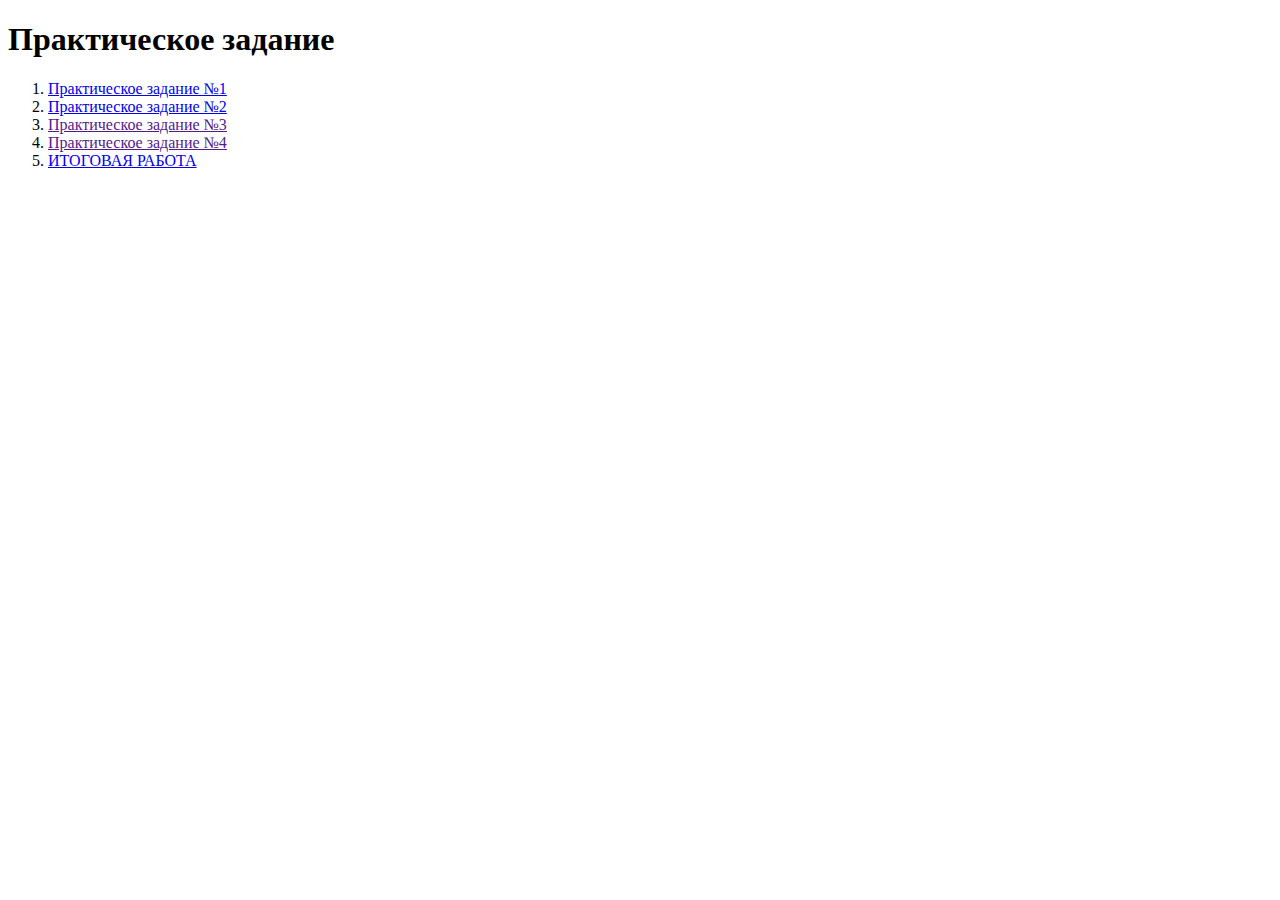
<file: index.html>
<!DOCTYPE html>
<html lang="en">
<head>
    <meta charset="UTF-8">
    <meta name="viewport" content="width=device-width, initial-scale=1.0">
    <title>Document</title>
</head>
<body>
  <h1>Практическое задание</h1> 
  <ol>
    <li><a href="task1.html">Практическое задание №1</a></li>
    <li><a href="task2.html">Практическое задание №2</a></li>
    <li><a href="">Практическое задание №3</a></li>
    <li><a href="">Практическое задание №4</a></li>
    <li><a href="task5.html">ИТОГОВАЯ РАБОТА</a></li>

  </ol>
</body>
</file>
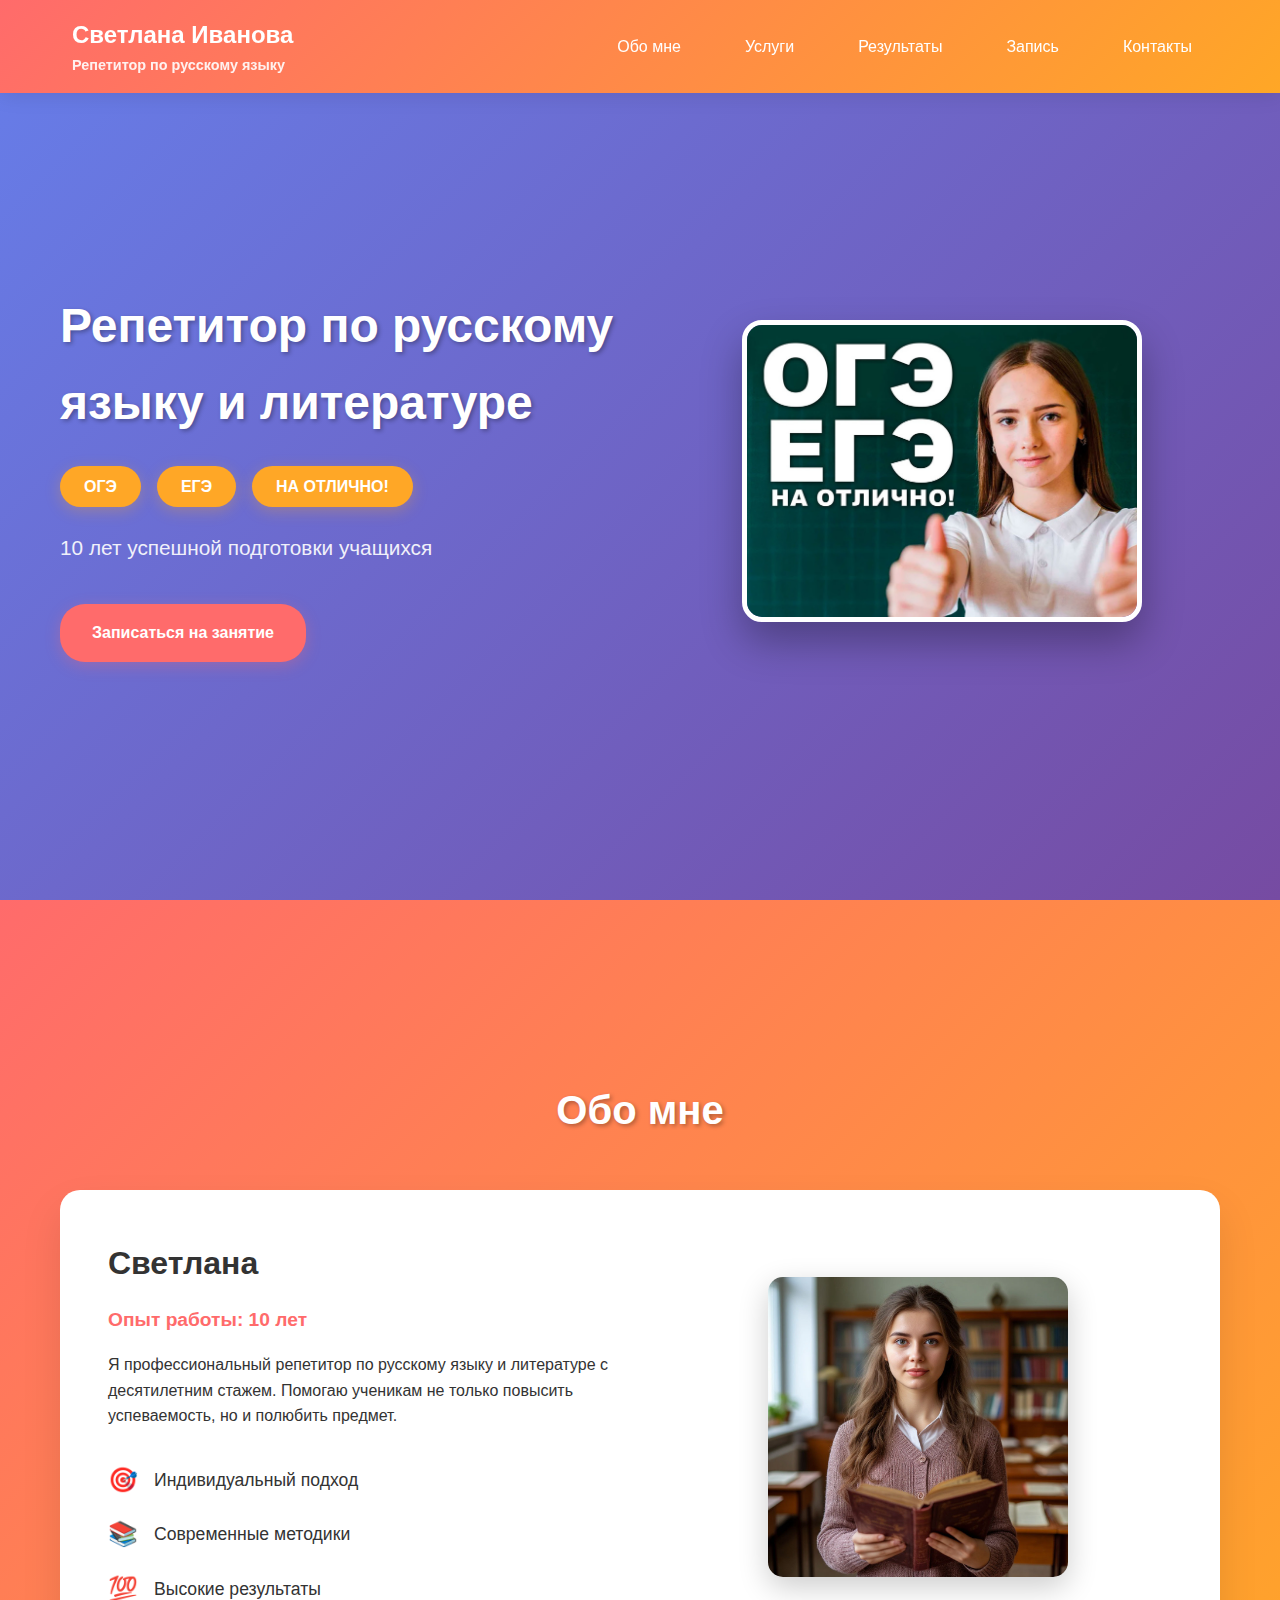
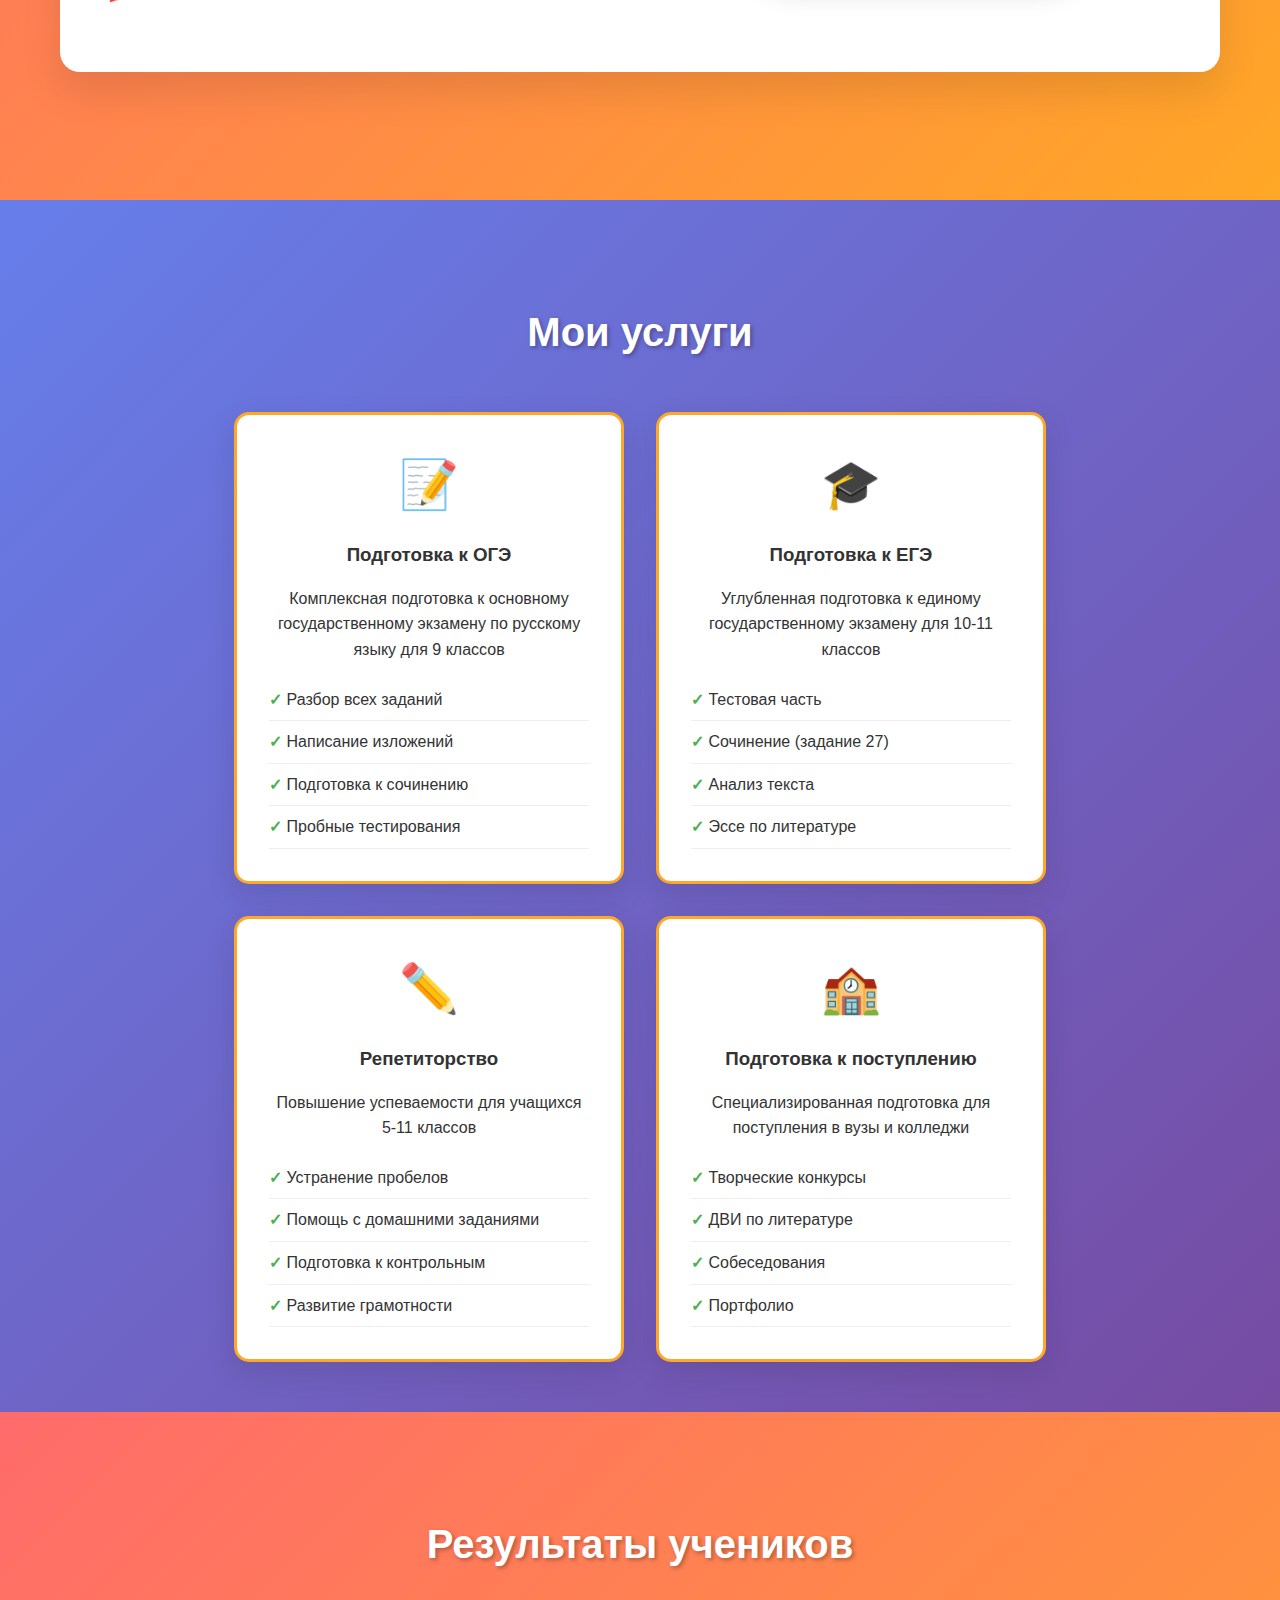
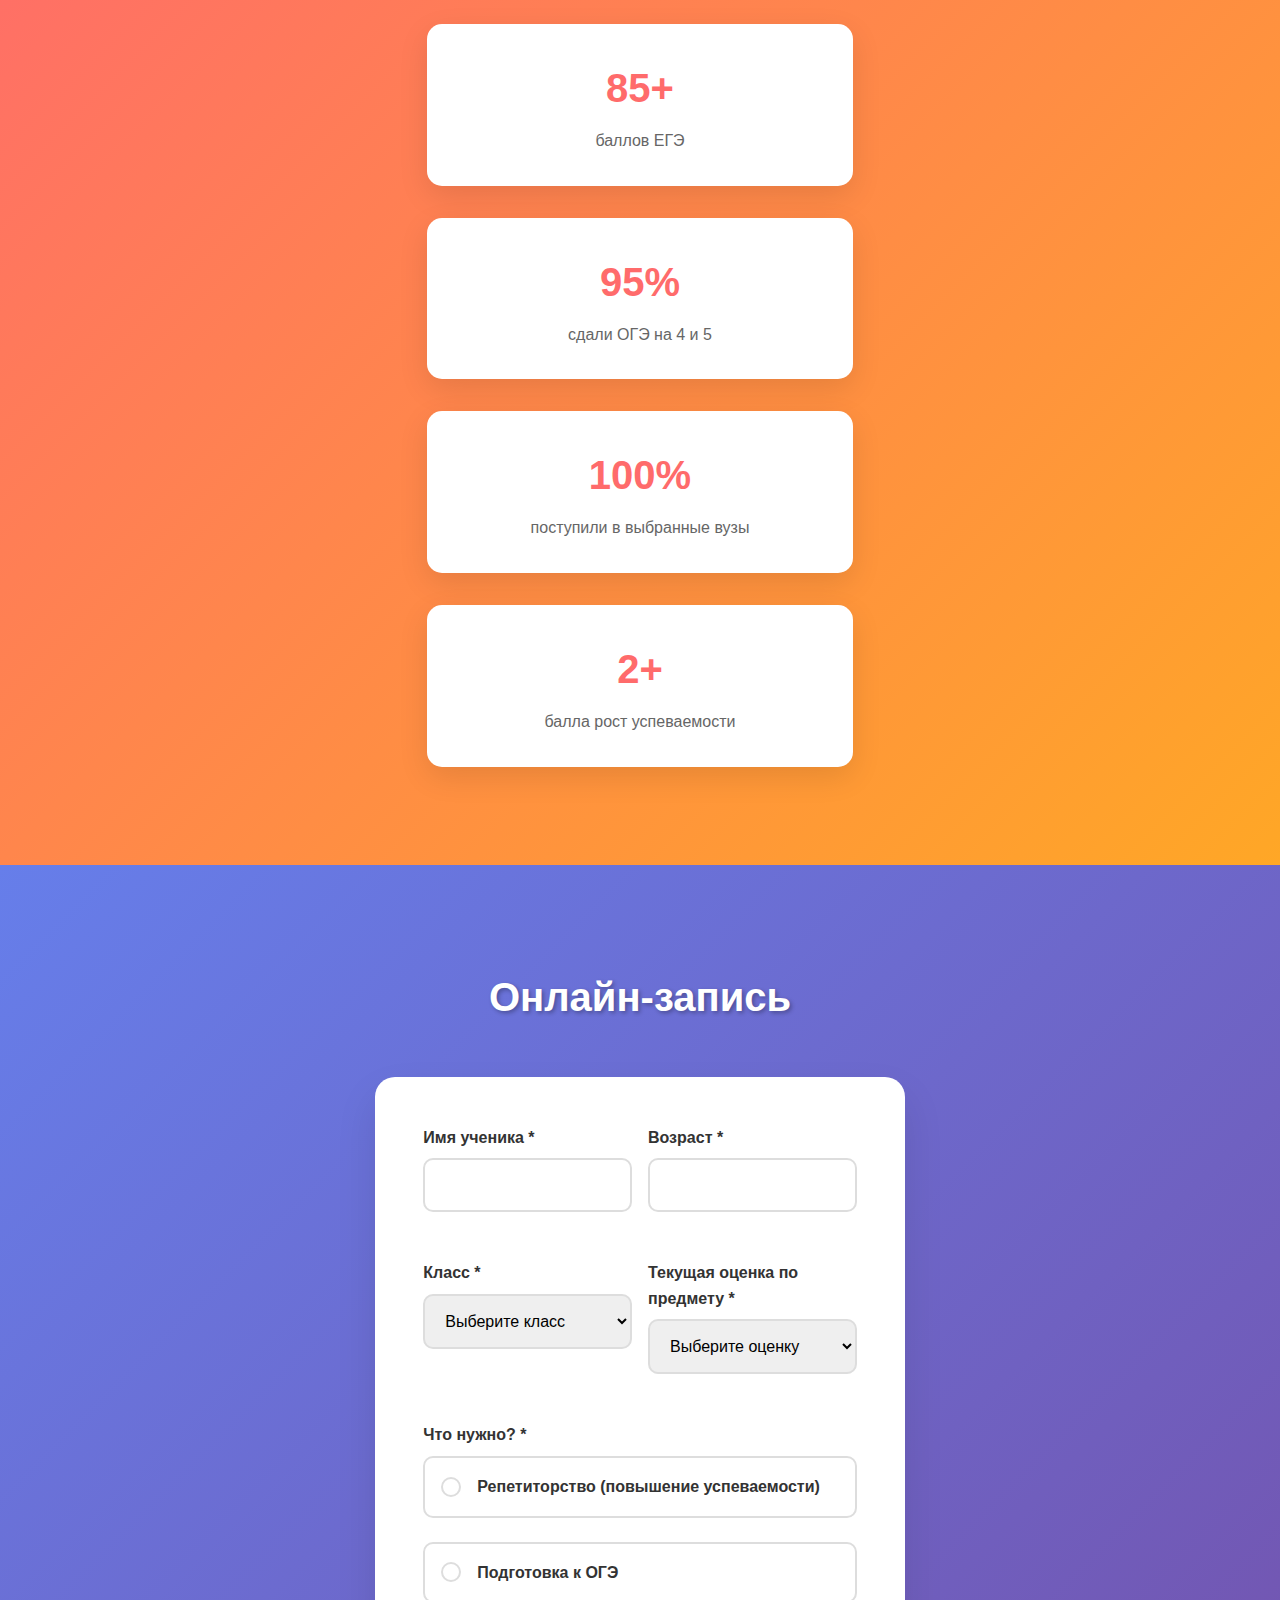
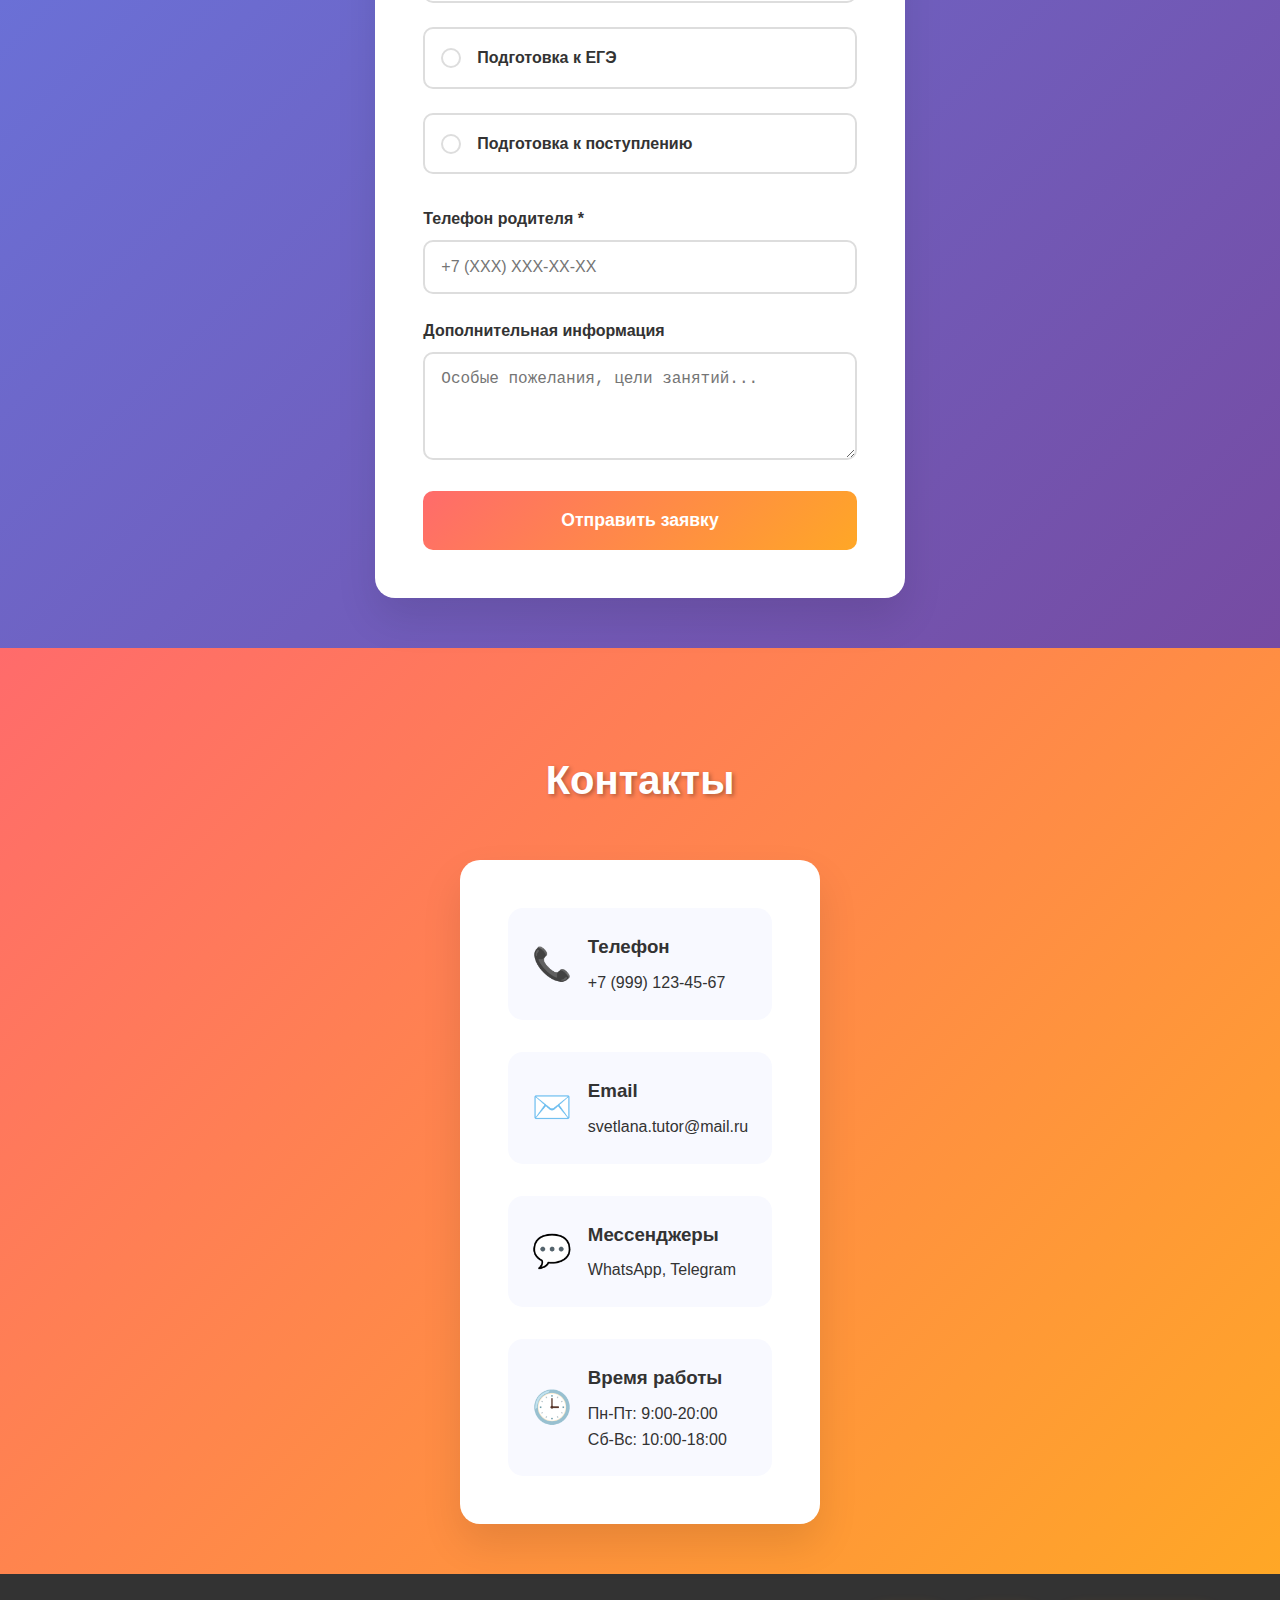
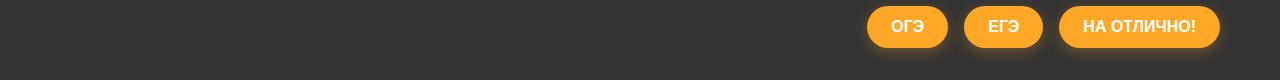
<file: task5.html>
<!DOCTYPE html>
<html lang="ru">
<head>
    <meta charset="UTF-8">
    <meta name="viewport" content="width=device-width, initial-scale=1.0">
    <title>Светлана - Репетитор по русскому языку и литературе</title>
    <link rel="stylesheet" href="style.css">
</head>
<body>
   
    <header>
        <nav class="navbar">
            <div class="nav-container">
                <div class="logo">
                    <span>Светлана Иванова</span>
                    <span class="sub-logo">Репетитор по русскому языку</span>
                </div>
                <ul class="nav-menu">
                    <li><a href="#about" class="nav-link">Обо мне</a></li>
                    <li><a href="#services" class="nav-link">Услуги</a></li>
                    <li><a href="#results" class="nav-link">Результаты</a></li>
                    <li><a href="#booking" class="nav-link">Запись</a></li>
                    <li><a href="#contacts" class="nav-link">Контакты</a></li>
                </ul>
            </div>
        </nav>
    </header>

    <main>
      
        <section id="hero" class="section hero">
            <div class="container">
                <div class="hero-content">
                    <div class="hero-text">
                        <h1>Репетитор по русскому языку и литературе</h1>
                        <div class="exam-badges">
                            <span class="badge">ОГЭ</span>
                            <span class="badge">ЕГЭ</span>
                            <span class="badge">НА ОТЛИЧНО!</span>
                        </div>
                        <p class="hero-subtitle">10 лет успешной подготовки учащихся</p>
                        <a href="#booking" class="cta-button">Записаться на занятие</a>
                    </div>
                    <div class="hero-image">
                        <img src="5.jpg" alt="Светлана - репетитор по русскому языку">
                    </div>
                </div>
            </div>
        </section>

      
        <section id="about" class="section about">
            <div class="container">
                <h2>Обо мне</h2>
                <div class="about-content">
                    <div class="about-text">
                        <h3>Светлана</h3>
                        <p class="experience">Опыт работы: 10 лет</p>
                        <p>Я профессиональный репетитор по русскому языку и литературе с десятилетним стажем. 
                           Помогаю ученикам не только повысить успеваемость, но и полюбить предмет.</p>
                        <div class="qualities">
                            <div class="quality-item">
                                <span class="quality-icon">🎯</span>
                                <span>Индивидуальный подход</span>
                            </div>
                            <div class="quality-item">
                                <span class="quality-icon">📚</span>
                                <span>Современные методики</span>
                            </div>
                            <div class="quality-item">
                                <span class="quality-icon">💯</span>
                                <span>Высокие результаты</span>
                            </div>
                        </div>
                    </div>
                    <div class="about-photos">
                        <img src="учитель.jpg" alt="Рабочий процесс" class="about-photo">
                    </div>
                </div>
            </div>
        </section>

       
        <section id="services" class="section services">
            <div class="container">
                <h2>Мои услуги</h2>
                <div class="services-grid">
                    <div class="service-card">
                        <div class="service-icon">📝</div>
                        <h3>Подготовка к ОГЭ</h3>
                        <p>Комплексная подготовка к основному государственному экзамену по русскому языку для 9 классов</p>
                        <ul class="service-features">
                            <li>Разбор всех заданий</li>
                            <li>Написание изложений</li>
                            <li>Подготовка к сочинению</li>
                            <li>Пробные тестирования</li>
                        </ul>
                    </div>
                    
                    <div class="service-card">
                        <div class="service-icon">🎓</div>
                        <h3>Подготовка к ЕГЭ</h3>
                        <p>Углубленная подготовка к единому государственному экзамену для 10-11 классов</p>
                        <ul class="service-features">
                            <li>Тестовая часть</li>
                            <li>Сочинение (задание 27)</li>
                            <li>Анализ текста</li>
                            <li>Эссе по литературе</li>
                        </ul>
                    </div>
                    
                    <div class="service-card">
                        <div class="service-icon">✏️</div>
                        <h3>Репетиторство</h3>
                        <p>Повышение успеваемости для учащихся 5-11 классов</p>
                        <ul class="service-features">
                            <li>Устранение пробелов</li>
                            <li>Помощь с домашними заданиями</li>
                            <li>Подготовка к контрольным</li>
                            <li>Развитие грамотности</li>
                        </ul>
                    </div>
                    
                    <div class="service-card">
                        <div class="service-icon">🏫</div>
                        <h3>Подготовка к поступлению</h3>
                        <p>Специализированная подготовка для поступления в вузы и колледжи</p>
                        <ul class="service-features">
                            <li>Творческие конкурсы</li>
                            <li>ДВИ по литературе</li>
                            <li>Собеседования</li>
                            <li>Портфолио</li>
                        </ul>
                    </div>
                </div>
            </div>
        </section>

        
        <section id="results" class="section results">
            <div class="container">
                <h2>Результаты учеников</h2>
                <div class="results-stats">
                    <div class="stat-item">
                        <div class="stat-number">85+</div>
                        <div class="stat-label">баллов ЕГЭ</div>
                    </div>
                    <div class="stat-item">
                        <div class="stat-number">95%</div>
                        <div class="stat-label">сдали ОГЭ на 4 и 5</div>
                    </div>
                    <div class="stat-item">
                        <div class="stat-number">100%</div>
                        <div class="stat-label">поступили в выбранные вузы</div>
                    </div>
                    <div class="stat-item">
                        <div class="stat-number">2+</div>
                        <div class="stat-label">балла рост успеваемости</div>
                    </div>
                </div>
                <div class="results-gallery">

                </div>
            </div>
        </section>

        
        <section id="booking" class="section booking">
            <div class="container">
                <h2>Онлайн-запись</h2>
                <div class="booking-form">
                    <form id="bookingForm">
                        <div class="form-row">
                            <div class="form-group">
                                <label for="name">Имя ученика *</label>
                                <input type="text" id="name" name="name" required>
                            </div>
                            <div class="form-group">
                                <label for="age">Возраст *</label>
                                <input type="number" id="age" name="age" min="10" max="18" required>
                            </div>
                        </div>
                        
                        <div class="form-row">
                            <div class="form-group">
                                <label for="class">Класс *</label>
                                <select id="class" name="class" required>
                                    <option value="">Выберите класс</option>
                                    <option value="5">5 класс</option>
                                    <option value="6">6 класс</option>
                                    <option value="7">7 класс</option>
                                    <option value="8">8 класс</option>
                                    <option value="9">9 класс</option>
                                    <option value="10">10 класс</option>
                                    <option value="11">11 класс</option>
                                </select>
                            </div>
                            <div class="form-group">
                                <label for="grade">Текущая оценка по предмету *</label>
                                <select id="grade" name="grade" required>
                                    <option value="">Выберите оценку</option>
                                    <option value="2">2</option>
                                    <option value="3">3</option>
                                    <option value="4">4</option>
                                    <option value="5">5</option>
                                </select>
                            </div>
                        </div>
                        
                        <div class="form-group">
                            <label>Что нужно? *</label>
                            <div class="radio-group">
                                <label class="radio-label">
                                    <input type="radio" name="service_type" value="tutoring" required>
                                    <span class="radio-custom"></span>
                                    Репетиторство (повышение успеваемости)
                                </label>
                                <label class="radio-label">
                                    <input type="radio" name="service_type" value="oge" required>
                                    <span class="radio-custom"></span>
                                    Подготовка к ОГЭ
                                </label>
                                <label class="radio-label">
                                    <input type="radio" name="service_type" value="ege" required>
                                    <span class="radio-custom"></span>
                                    Подготовка к ЕГЭ
                                </label>
                                <label class="radio-label">
                                    <input type="radio" name="service_type" value="admission" required>
                                    <span class="radio-custom"></span>
                                    Подготовка к поступлению
                                </label>
                            </div>
                        </div>
                        
                        <div class="form-group">
                            <label for="phone">Телефон родителя *</label>
                            <input type="tel" id="phone" name="phone" required placeholder="+7 (XXX) XXX-XX-XX">
                        </div>
                        
                        <div class="form-group">
                            <label for="message">Дополнительная информация</label>
                            <textarea id="message" name="message" rows="4" placeholder="Особые пожелания, цели занятий..."></textarea>
                        </div>
                        
                        <button type="submit" class="submit-btn">Отправить заявку</button>
                    </form>
                </div>
            </div>
        </section>

        
        <section id="contacts" class="section contacts">
            <div class="container">
                <h2>Контакты</h2>
                <div class="contacts-content">
                    <div class="contact-info">
                        <div class="contact-item">
                            <div class="contact-icon">📞</div>
                            <div class="contact-details">
                                <h3>Телефон</h3>
                                <p>+7 (999) 123-45-67</p>
                            </div>
                        </div>
                        <div class="contact-item">
                            <div class="contact-icon">✉️</div>
                            <div class="contact-details">
                                <h3>Email</h3>
                                <p>svetlana.tutor@mail.ru</p>
                            </div>
                        </div>
                        <div class="contact-item">
                            <div class="contact-icon">💬</div>
                            <div class="contact-details">
                                <h3>Мессенджеры</h3>
                                <p>WhatsApp, Telegram</p>
                            </div>
                        </div>
                        <div class="contact-item">
                            <div class="contact-icon">🕒</div>
                            <div class="contact-details">
                                <h3>Время работы</h3>
                                <p>Пн-Пт: 9:00-20:00</p>
                                <p>Сб-Вс: 10:00-18:00</p>
                            </div>
                        </div>
                    </div>
                </div>
            </div>
        </section>
    </main>

    
    <footer>
        <div class="container">
            <div class="footer-content">
            </p>
                <div class="exam-badges-footer">
                    <span class="badge">ОГЭ</span>
                    <span class="badge">ЕГЭ</span>
                    <span class="badge">НА ОТЛИЧНО!</span>
                </div>
            </div>
        </div>
    </footer>

    <script>
       
        document.querySelectorAll('.nav-link').forEach(link => {
            link.addEventListener('click', function(e) {
                e.preventDefault();
                const targetId = this.getAttribute('href');
                const targetSection = document.querySelector(targetId);
                targetSection.scrollIntoView({ behavior: 'smooth' });
            });
        });

    </script>
</body>

</html>
</file>
<file: style.css>
/* Общие стили */
* {
    margin: 0;
    padding: 0;
    box-sizing: border-box;
}

body {
    font-family: 'Arial', sans-serif;
    line-height: 1.6;
    color: #333;
    background: linear-gradient(135deg, #667eea 0%, #764ba2 100%);
}

.container {
    max-width: 1200px;
    margin: 0 auto;
    padding: 0 20px;
}

/* Навигация */
.navbar {
    background: #fff;
    position: fixed;
    width: 100%;
    top: 0;
    z-index: 1000;
    box-shadow: 0 2px 20px rgba(0,0,0,0.1);
    background: linear-gradient(135deg, #ff6b6b, #ffa726);
}

.nav-container {
    display: flex;
    justify-content: space-between;
    align-items: center;
    padding: 1rem 2rem;
    max-width: 1200px;
    margin: 0 auto;
}

.logo {
    display: flex;
    flex-direction: column;
    color: white;
    font-weight: bold;
}

.logo span:first-child {
    font-size: 1.5rem;
}

.sub-logo {
    font-size: 0.9rem;
    opacity: 0.9;
}

.nav-menu {
    display: flex;
    list-style: none;
    gap: 2rem;
}

.nav-link {
    color: white;
    text-decoration: none;
    padding: 0.5rem 1rem;
    border-radius: 25px;
    transition: all 0.3s ease;
    font-weight: 500;
}

.nav-link:hover {
    background: rgba(255,255,255,0.2);
    transform: translateY(-2px);
}

/* Секции */
.section {
    padding: 100px 0 50px;
    min-height: 100vh;
    display: flex;
    flex-direction: column;
    justify-content: center;
}

h1, h2, h3 {
    margin-bottom: 1rem;
}

h1 {
    font-size: 3rem;
    color: white;
    text-shadow: 2px 2px 4px rgba(0,0,0,0.3);
}

h2 {
    font-size: 2.5rem;
    text-align: center;
    margin-bottom: 3rem;
    color: white;
    text-shadow: 2px 2px 4px rgba(0,0,0,0.3);
}

/* Главный баннер */
.hero {
    background: linear-gradient(135deg, #667eea 0%, #764ba2 100%);
}

.hero-content {
    display: flex;
    align-items: center;
    gap: 3rem;
}

.hero-text {
    flex: 1;
}

.hero-subtitle {
    font-size: 1.3rem;
    color: white;
    margin: 1.5rem 0;
    opacity: 0.9;
}

.exam-badges {
    display: flex;
    gap: 1rem;
    margin: 1.5rem 0;
    flex-wrap: wrap;
}

.badge {
    background: #ffa726;
    color: white;
    padding: 0.5rem 1.5rem;
    border-radius: 25px;
    font-weight: bold;
    box-shadow: 0 4px 15px rgba(255,167,38,0.3);
}

.cta-button {
    display: inline-block;
    background: #ff6b6b;
    color: white;
    padding: 1rem 2rem;
    border-radius: 25px;
    text-decoration: none;
    font-weight: bold;
    margin-top: 1rem;
    transition: all 0.3s ease;
    box-shadow: 0 4px 15px rgba(255,107,107,0.3);
}

.cta-button:hover {
    transform: translateY(-3px);
    box-shadow: 0 6px 20px rgba(255,107,107,0.4);
}

.hero-image {
    flex: 1;
    text-align: center;
}

.hero-image img {
    width: 100%;
    max-width: 400px;
    border-radius: 20px;
    box-shadow: 0 20px 40px rgba(0,0,0,0.3);
    border: 5px solid white;
}

/* Обо мне */
.about {
    background: linear-gradient(135deg, #ff6b6b 0%, #ffa726 100%);
}

.about-content {
    display: flex;
    align-items: center;
    gap: 3rem;
    background: white;
    padding: 3rem;
    border-radius: 20px;
    box-shadow: 0 20px 40px rgba(0,0,0,0.1);
}

.about-text {
    flex: 1;
}

.about-text h3 {
    font-size: 2rem;
    color: #333;
}

.experience {
    font-size: 1.2rem;
    color: #ff6b6b;
    font-weight: bold;
    margin: 1rem 0;
}

.qualities {
    margin-top: 2rem;
}

.quality-item {
    display: flex;
    align-items: center;
    gap: 1rem;
    margin: 1rem 0;
    font-size: 1.1rem;
}

.quality-icon {
    font-size: 1.5rem;
}

.about-photos {
    flex: 1;
    text-align: center;
}

.about-photo {
    width: 100%;
    max-width: 300px;
    border-radius: 15px;
    box-shadow: 0 10px 30px rgba(0,0,0,0.2);
}

/* Услуги */
.services {
    background: linear-gradient(135deg, #667eea 0%, #764ba2 100%);
}

.services-grid {
    display: grid;
    grid-template-columns: repeat(auto-fit, minmax(280px, 1fr));
    gap: 2rem;
}

.service-card {
    background: white;
    padding: 2rem;
    border-radius: 15px;
    text-align: center;
    box-shadow: 0 10px 30px rgba(0,0,0,0.1);
    transition: transform 0.3s ease;
    border: 3px solid #ffa726;
}

.service-card:hover {
    transform: translateY(-10px);
}

.service-icon {
    font-size: 3rem;
    margin-bottom: 1rem;
}

.service-card h3 {
    color: #333;
    margin-bottom: 1rem;
}

.service-features {
    list-style: none;
    text-align: left;
    margin-top: 1rem;
}

.service-features li {
    padding: 0.5rem 0;
    border-bottom: 1px solid #eee;
}

.service-features li:before {
    content: "✓ ";
    color: #4CAF50;
    font-weight: bold;
}

/* Результаты */
.results {
    background: linear-gradient(135deg, #ff6b6b 0%, #ffa726 100%);
}

.results-stats {
    display: grid;
    grid-template-columns: repeat(auto-fit, minmax(200px, 1fr));
    gap: 2rem;
    margin-bottom: 3rem;
}

.stat-item {
    background: white;
    padding: 2rem;
    border-radius: 15px;
    text-align: center;
    box-shadow: 0 10px 30px rgba(0,0,0,0.1);
}

.stat-number {
    font-size: 2.5rem;
    font-weight: bold;
    color: #ff6b6b;
    margin-bottom: 0.5rem;
}

.stat-label {
    color: #666;
    font-weight: 500;
}

.results-gallery {
    text-align: center;
}

.results-gallery img {
    width: 100%;
    max-width: 600px;
    border-radius: 15px;
    box-shadow: 0 10px 30px rgba(0,0,0,0.2);
    border: 5px solid white;
}

/* Форма записи */
.booking {
    background: linear-gradient(135deg, #667eea 0%, #764ba2 100%);
}

.booking-form {
    max-width: 800px;
    margin: 0 auto;
    background: white;
    padding: 3rem;
    border-radius: 20px;
    box-shadow: 0 20px 40px rgba(0,0,0,0.1);
}

.form-row {
    display: flex;
    gap: 1rem;
    margin-bottom: 1.5rem;
}

.form-group {
    flex: 1;
    margin-bottom: 1.5rem;
}

label {
    display: block;
    margin-bottom: 0.5rem;
    color: #333;
    font-weight: bold;
}

input, select, textarea {
    width: 100%;
    padding: 1rem;
    border: 2px solid #ddd;
    border-radius: 10px;
    font-size: 1rem;
    transition: border-color 0.3s ease;
}

input:focus, select:focus, textarea:focus {
    outline: none;
    border-color: #667eea;
}

.radio-group {
    display: flex;
    flex-direction: column;
    gap: 1rem;
}

.radio-label {
    display: flex;
    align-items: center;
    gap: 1rem;
    cursor: pointer;
    padding: 1rem;
    border: 2px solid #ddd;
    border-radius: 10px;
    transition: all 0.3s ease;
}

.radio-label:hover {
    border-color: #667eea;
    background: #f8f9ff;
}

.radio-custom {
    width: 20px;
    height: 20px;
    border: 2px solid #ddd;
    border-radius: 50%;
    position: relative;
}

input[type="radio"]:checked + .radio-custom {
    border-color: #667eea;
}

input[type="radio"]:checked + .radio-custom:after {
    content: '';
    width: 10px;
    height: 10px;
    background: #667eea;
    border-radius: 50%;
    position: absolute;
    top: 50%;
    left: 50%;
    transform: translate(-50%, -50%);
}

input[type="radio"] {
    display: none;
}

.submit-btn {
    width: 100%;
    background: linear-gradient(135deg, #ff6b6b, #ffa726);
    color: white;
    padding: 1.2rem;
    border: none;
    border-radius: 10px;
    font-size: 1.1rem;
    font-weight: bold;
    cursor: pointer;
    transition: all 0.3s ease;
}

.submit-btn:hover {
    transform: translateY(-2px);
    box-shadow: 0 10px 20px rgba(255,107,107,0.3);
}

/* Контакты */
.contacts {
    background: linear-gradient(135deg, #ff6b6b 0%, #ffa726 100%);
}

.contacts-content {
    background: white;
    padding: 3rem;
    border-radius: 20px;
    box-shadow: 0 20px 40px rgba(0,0,0,0.1);
}

.contact-info {
    display: grid;
    grid-template-columns: repeat(auto-fit, minmax(250px, 1fr));
    gap: 2rem;
}

.contact-item {
    display: flex;
    align-items: center;
    gap: 1rem;
    padding: 1.5rem;
    background: #f8f9ff;
    border-radius: 15px;
    transition: transform 0.3s ease;
}

.contact-item:hover {
    transform: translateY(-5px);
}

.contact-icon {
    font-size: 2rem;
}

.contact-details h3 {
    color: #333;
    margin-bottom: 0.5rem;
}

/* Подвал */
footer {
    background: #333;
    color: white;
    padding: 2rem 0;
    text-align: center;
}

.footer-content {
    display: flex;
    justify-content: space-between;
    align-items: center;
    flex-wrap: wrap;
    gap: 1rem;
}

.exam-badges-footer {
    display: flex;
    gap: 1rem;
}

/* Адаптивность */
@media (max-width: 768px) {
    .hero-content,
    .about-content {
        flex-direction: column;
        text-align: center;
    }
    
    .nav-container {
        flex-direction: column;
        padding: 1rem;
    }
    
    .nav-menu {
        margin-top: 1rem;
        flex-wrap: wrap;
        justify-content: center;
        gap: 1rem;
    }
    
    h1 {
        font-size: 2.5rem;
    }
    
    h2 {
        font-size: 2rem;
    }
    
    .form-row {
        flex-direction: column;
        gap: 0;
    }
    
    .footer-content {
        flex-direction: column;
    }
    
    .section {
        padding: 120px 0 50px;
    }
    
    .about-content,
    .booking-form,
    .contacts-content {
        padding: 2rem;
    }
}
</file>
